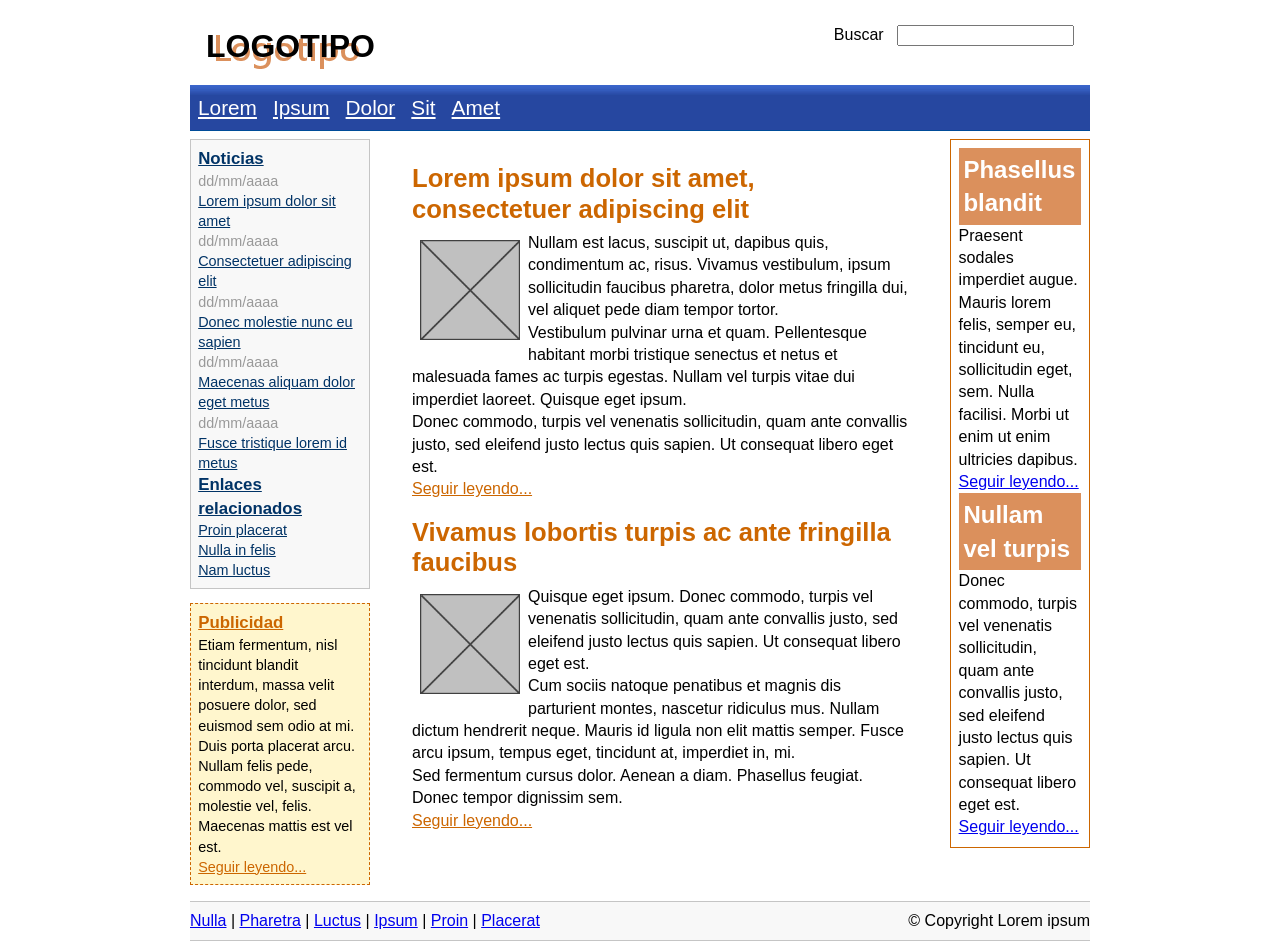
<file: activity3/index.html>
<!DOCTYPE html PUBLIC "-//W3C//DTD XHTML 1.0 Transitional//EN" "http://www.w3.org/TR/xhtml1/DTD/xhtml1-transitional.dtd">
<html xmlns="http://www.w3.org/1999/xhtml" lang="es" xml:lang="es">

<head>
    <meta http-equiv="Content-Type" content="text/html; charset=iso-8859-1" />
   	<link rel="stylesheet" type="text/css" href="ejercicio.css" title="style" />
	<title>Lorem ipsum</title>
</head>

<body>
<!-- Contenedor -->
<div id="contenedor">

	<!-- Cabecera -->
	<div id="cabecera">
		<div id="logo">
			<h1><span>LOGOTIPO</span></h1>
		</div>

		<div id="buscador">
			<form action="#" method="post">
				Buscar &nbsp; <input name="busqueda" type="text" />
			</form>
		</div>
		
		<div class="clear"></div>
	</div>
	<!-- /Cabecera -->
	
	<!-- Menu principal -->
	<div id="menu">
		<ul id="menu_principal">
			<li><a href="#">Lorem</a></li>
			<li><a href="#">Ipsum</a></li>
			<li><a href="#">Dolor</a></li>
			<li><a href="#">Sit</a></li>
			<li><a href="#">Amet</a></li>
		</ul>
		<div class="clear"></div>
	</div>
	

	<!-- Lateral -->
	<div id="lateral">
	
		<!-- Noticias -->
		<div id="noticias">
			<h3><a href="#">Noticias</a></h3>
			<p><span class="fecha">dd/mm/aaaa</span> <a href="#">Lorem ipsum dolor sit amet</a></p>
			<p><span class="fecha">dd/mm/aaaa</span> <a href="#">Consectetuer adipiscing elit</a></p>
			<p><span class="fecha">dd/mm/aaaa</span> <a href="#">Donec molestie nunc eu sapien</a></p>
			<p><span class="fecha">dd/mm/aaaa</span> <a href="#">Maecenas aliquam dolor eget metus</a></p>
			<p><span class="fecha">dd/mm/aaaa</span> <a href="#">Fusce tristique lorem id metus</a></p>
				
			<h3><a href="#">Enlaces relacionados</a></h3>
			<ul>
				<li><a href="#">Proin placerat</a></li>
				<li><a href="#">Nulla in felis</a></li>
				<li><a href="#">Nam luctus</a></li>
			</ul>
		</div>
		<!-- /Noticias -->
	
		<!-- Publicidad -->
		<div id="publicidad">
			<h3><a href="#">Publicidad</a></h3>
			<p>Etiam fermentum, nisl tincidunt blandit interdum, massa velit posuere dolor, sed euismod sem odio at mi.</p>
			<p>Duis porta placerat arcu. Nullam felis pede, commodo vel, suscipit a, molestie vel, felis. Maecenas mattis est vel est.</p>
			<p><a href="#">Seguir leyendo...</a></p>
		</div>
		<!-- /Publicidad -->

	</div>
	<!-- /Lateral -->
	
<div id="contenido">
	
	<!-- Principal -->
	<div id="principal">
		
		<div class="articulo">
			<h2>Lorem ipsum dolor sit amet, consectetuer adipiscing elit</h2>
		
			<img src="imagen.png" alt="Imagen gen�rica" />
			
			<p>Nullam est lacus, suscipit ut, dapibus quis, condimentum ac, risus. Vivamus vestibulum, ipsum sollicitudin faucibus pharetra, dolor metus fringilla dui, vel aliquet pede diam tempor tortor.</p>
			<p>Vestibulum pulvinar urna et quam. Pellentesque habitant morbi tristique senectus et netus et malesuada fames ac turpis egestas. Nullam vel turpis vitae dui imperdiet laoreet. Quisque eget ipsum.</p>
			<p>Donec commodo, turpis vel venenatis sollicitudin, quam ante convallis justo, sed eleifend justo lectus quis sapien. Ut consequat libero eget est.</p>
			<p><a href="#">Seguir leyendo...</a></p>
		</div>
	
		<div class="articulo">
			<h2>Vivamus lobortis turpis ac ante fringilla faucibus</h2>
		
			<img src="imagen.png" alt="Imagen gen�rica" />
			
			<p>Quisque eget ipsum. Donec commodo, turpis vel venenatis sollicitudin, quam ante convallis justo, sed eleifend justo lectus quis sapien. Ut consequat libero eget est.</p>
			<p>Cum sociis natoque penatibus et magnis dis parturient montes, nascetur ridiculus mus. Nullam dictum hendrerit neque. Mauris id ligula non elit mattis semper. Fusce arcu ipsum, tempus eget, tincidunt at, imperdiet in, mi.</p>
			<p>Sed fermentum cursus dolor. Aenean a diam. Phasellus feugiat. Donec tempor dignissim sem.</p>
			<p><a href="#">Seguir leyendo...</a></p>
		</div>
		
	</div>
	<!-- /Principal -->
	
	<!-- Secundario -->
	<div id="secundario">
		<h2>Phasellus blandit</h2>
		<p>Praesent sodales imperdiet augue. Mauris lorem felis, semper eu, tincidunt eu, sollicitudin eget, sem. Nulla facilisi. Morbi ut enim ut enim ultricies dapibus.</p>
		<p><a href="#">Seguir leyendo...</a></p>
	
		<h2>Nullam vel turpis</h2>
		<p>Donec commodo, turpis vel venenatis sollicitudin, quam ante convallis justo, sed eleifend justo lectus quis sapien. Ut consequat libero eget est.</p>
		<p><a href="#">Seguir leyendo...</a></p>
	</div>
	<!-- /Secundario -->

	</div>
	<!-- /Contenido -->
	
    <div class="clear"></div>
	
    <!-- Pie -->
	<div id="pie">
		<span class="enlaces">
			<a href="#">Nulla</a> |
			<a href="#">Pharetra</a> |
			<a href="#">Luctus</a> |
			<a href="#">Ipsum</a> |
			<a href="#">Proin</a> |
			<a href="#">Placerat</a>
		</span>
		
		<span class="copyright">
			&copy; Copyright Lorem ipsum
		</span>
		<div class="clear"></div>
	</div>
	<!-- /Pie -->

</div>
<!-- /Contenedor -->

</body>
</html>
</file>
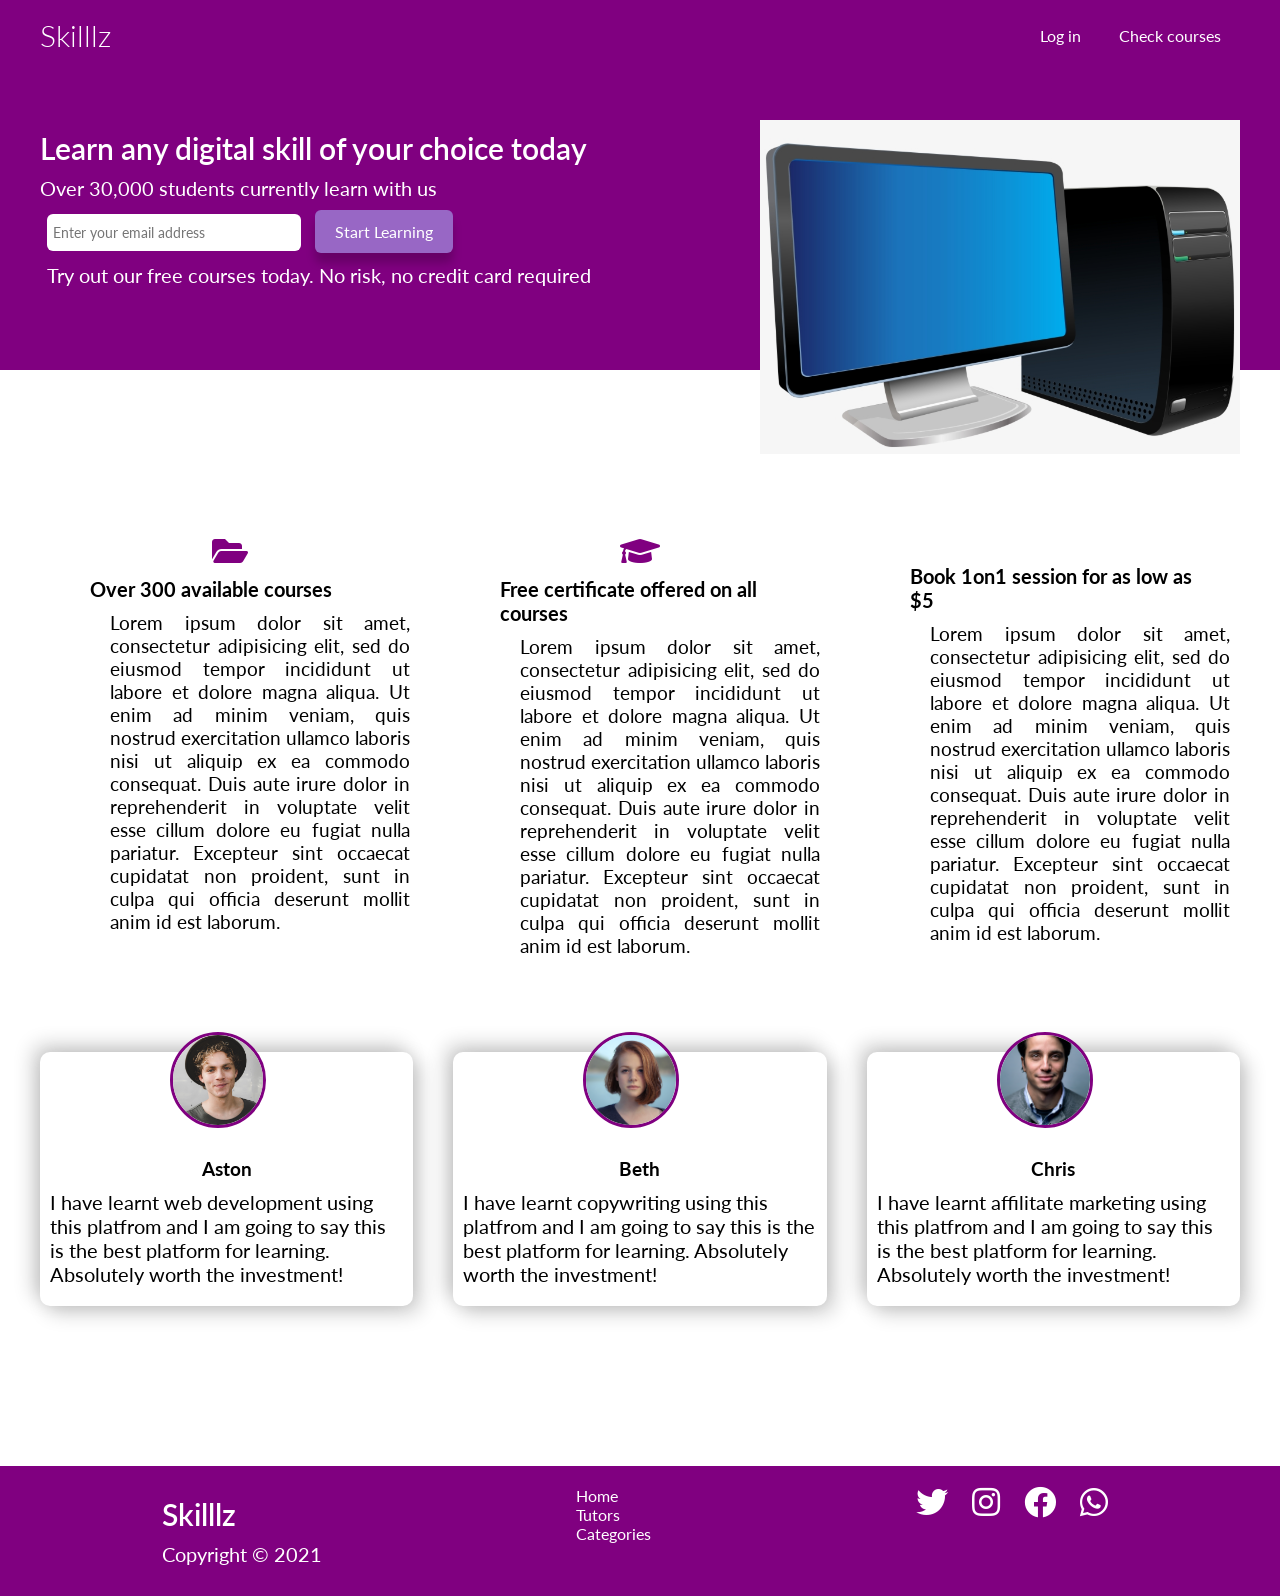
<file: 1/indexFlexbox.html>
<!DOCTYPE html>
<html lang="en">
<head>
  <meta charset="UTF-8">
  <meta name="viewport" content="width=device-width, initial-scale=1.0">
  <meta http-equiv="X-UA-Compatible" content="ie=edge">
  <title>Skilllz || Learn today</title>
  <link rel="stylesheet" href="stylesFlexbox.css">
  <link rel="stylesheet" href="https://cdnjs.cloudflare.com/ajax/libs/font-awesome/5.15.4/css/all.min.css" integrity="sha512-1ycn6IcaQQ40/MKBW2W4Rhis/DbILU74C1vSrLJxCq57o941Ym01SwNsOMqvEBFlcgUa6xLiPY/NS5R+E6ztJQ=="
  crossorigin="anonymous" referrerpolicy="no-referrer" />
</head>
<body>
      <div class="navbar">
        <div class="container flex">
          <h1 class="logo">Skilllz</h1>
            <nav>
              <ul>
                <li class="nav"><a class="outline" href="">Log in</a></li>
                <li class="nav"><a href="" class="outline">Check courses</a></li>
              </ul>
            </nav>
        </div>
      </div>
      <section class="showcase">
        <div class="container">
            <div class="grid">
              <div class="grid-item-1">
                <div class="showcase-text">
                  <h1>Learn any digital skill of your choice today</h1>
                  <p class="supporting-text"> Over 30,000 students currently learn with us</p>
                </div>
                <div class="showcase-form">
                  <form action="">
                    <input type="email" placeholder="Enter your email address">
                    <input type="submit" class="btn" value="Start Learning">
                  </form>
                  <p class="little-info">Try out our free courses today. No risk, no credit card required</p>
                </div>
              </div>

              <div class="grid-item-2">
                <div class="image">
                  <img src="./img/transparent.png" alt="">
                </div>
              </div>
           </div>

        </div>
      </section>

    <div class="lower-container container">
      <section class="stats">
        <div class="flex">
          <div class="stat">
            <i class="fa fa-folder-open fa-2x" aria-hidden="true"></i>
            <h3 class="title">Over 300 available courses</h3>
            <p class="text">Lorem ipsum dolor sit amet, consectetur adipisicing elit, sed do eiusmod tempor incididunt ut labore et dolore magna aliqua. Ut enim ad minim veniam, quis nostrud exercitation ullamco laboris nisi ut aliquip ex ea commodo consequat. Duis aute irure dolor in reprehenderit in voluptate velit esse cillum dolore eu fugiat nulla pariatur.
              Excepteur sint occaecat cupidatat non proident, sunt in culpa qui officia deserunt mollit anim id est laborum.</p>
          </div>
          <div class="stat">
            <i class="fa fa-graduation-cap fa-2x" aria-hidden="true"></i>
            <h3 class="title">Free certificate offered on all courses</h3>
            <p class="text">Lorem ipsum dolor sit amet, consectetur adipisicing elit, sed do eiusmod tempor incididunt ut labore et dolore magna aliqua. Ut enim ad minim veniam, quis nostrud exercitation ullamco laboris nisi ut aliquip ex ea commodo consequat. Duis aute irure dolor in reprehenderit in voluptate velit esse cillum dolore eu fugiat nulla pariatur.
              Excepteur sint occaecat cupidatat non proident, sunt in culpa qui officia deserunt mollit anim id est laborum.</p>
          </div>
          <div class="stat">
            <i class="fa fa-credit-card-alt fa-2x" aria-hidden="true"></i>
            <h3 class="title">Book 1on1 session for as low as $5</h3>
            <p class="text">Lorem ipsum dolor sit amet, consectetur adipisicing elit, sed do eiusmod tempor incididunt ut labore et dolore magna aliqua. Ut enim ad minim veniam, quis nostrud exercitation ullamco laboris nisi ut aliquip ex ea commodo consequat. Duis aute irure dolor in reprehenderit in voluptate velit esse cillum dolore eu fugiat nulla pariatur.
              Excepteur sint occaecat cupidatat non proident, sunt in culpa qui officia deserunt mollit anim id est laborum.</p>
          </div>
        </div>
      </section>


    <section class="testimonials">
      <div class="container">
        <div class="testimonial grid-3">
          <div class="card">
            <div class="circle">
              <img src="./img/4.jpg" alt="">
            </div>
            <h3>Aston</h3>
            <p>I have learnt web development using this platfrom and I am going to say this is the best platform for learning. Absolutely
            worth the investment!</p>
          </div>
          <div class="card">
            <div class="circle">
              <img src="./img/5.jpg" alt="">
            </div>
            <h3>Beth</h3>
            <p>I have learnt copywriting using this platfrom and I am going to say this is the best platform for learning. Absolutely
            worth the investment!</p>
          </div>
          <div class="card">
            <div class="circle">
              <img src="./img/6.jpg" alt="">
            </div>
            <h3>Chris</h3>
            <p>I have learnt affilitate marketing using this platfrom and I am going to say this is the best platform for learning. Absolutely
            worth the investment!</p>
          </div>
        </div>
      </div>
    </section>
 </div>
 <footer>
   <div class="container grid-3">
     <div class="copyright">
       <h1>Skilllz</h1>
       <p>Copyright &copy; 2021</p>
     </div>
     <nav class="links">
       <ul>
         <li><a href="" class="outline">Home</a></li>
         <li><a href="" class="outline">Tutors</a></li>
         <li><a href="" class="outline">Categories</a></li>
       </ul>
     </nav>
     <div class="profiles">
       <a href=""><i class="fab fa-twitter fa-2x"></i></a>
       <a href=""><i class="fab fa-instagram fa-2x"></i></a>
       <a href=""><i class="fab fa-facebook fa-2x"></i></a>
       <a href=""><i class="fab fa-whatsapp fa-2x"></i></a>
     </div>
   </div>
 </footer>
</body>
</html>
</file>
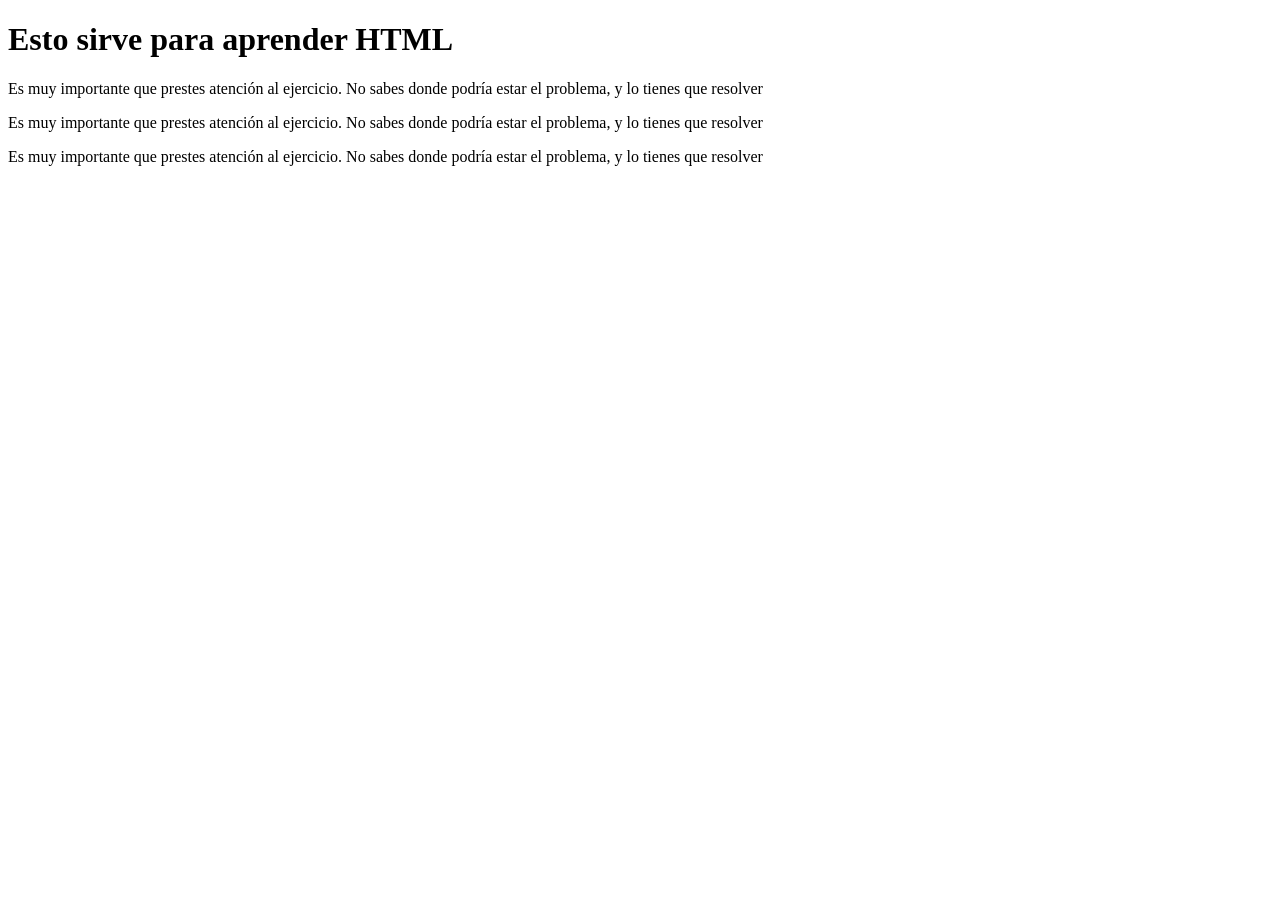
<file: activity2/Ejemplo 1_ Corrección de estructura - Tema 2.html>
<!DOCTYPE html>
<html lang="en">
<head>
    <meta charset="UTF-8">
    <meta name="description" content="Ejercicio Corrigiendo Errores">
    <meta name="viewport" content="width=device-width, initial-scale=1.0">
    <title>Revisa y corrige los errores que encuentres </title>
</head>
<body>    
    <h1>Esto sirve para aprender HTML</h1>
    
    <p>Es muy importante que prestes atención al ejercicio. No sabes donde podría estar el problema, y ​​lo tienes que resolver</p>
   
    <p>Es muy importante que prestes atención al ejercicio. No sabes donde podría estar el problema, y ​​lo tienes que resolver</p>
      
    <p>Es muy importante que prestes atención al ejercicio. No sabes donde podría estar el problema, y ​​lo tienes que resolver</p>    
    </body>
    
</html>
</file>
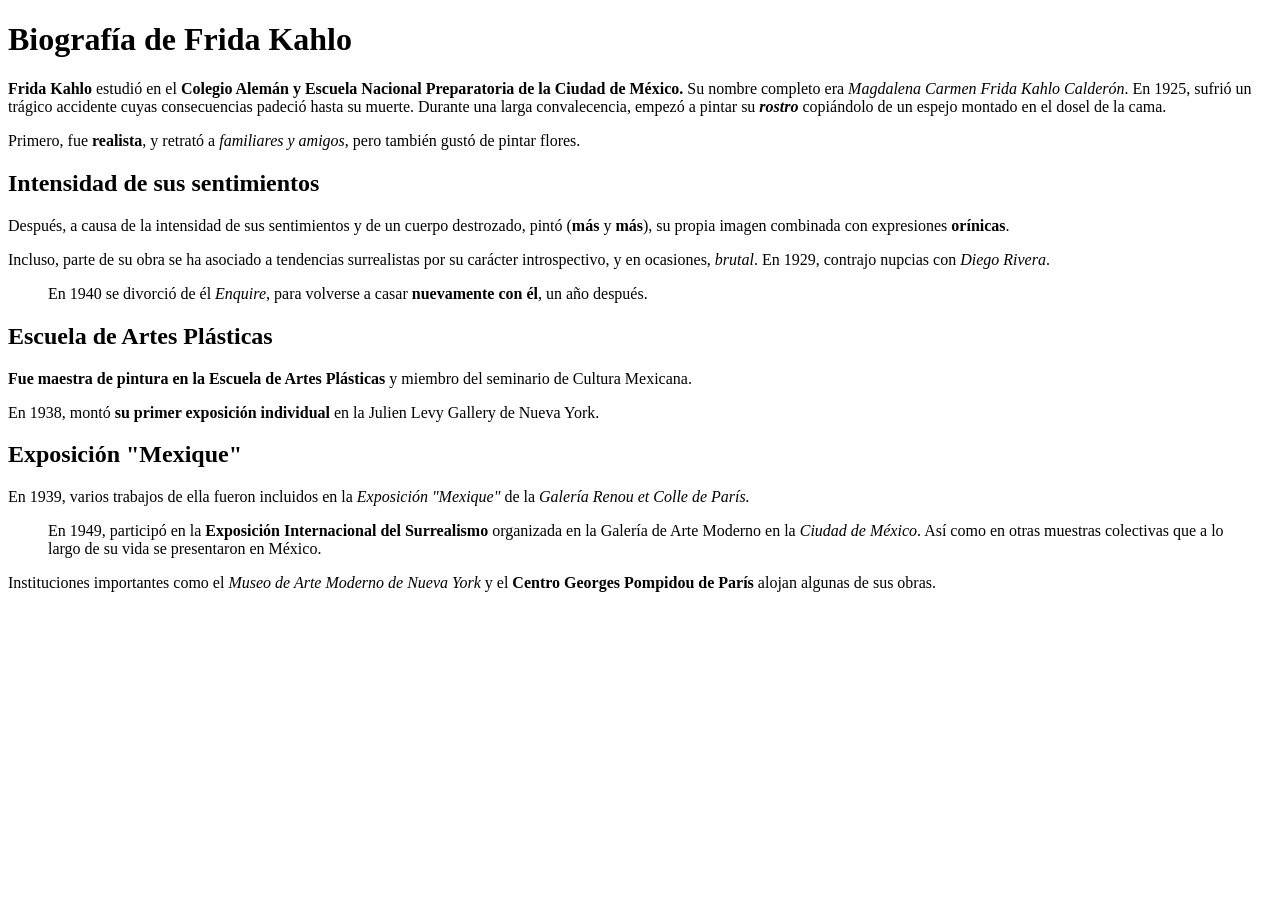
<file: activity2/Ejercicio 2_ Cambiar el formato web – Tema 2.html>
<!DOCTYPE html>
<html>
<head>
	<title>Ejercicio html etiquetas de texto básicas</title>
	<meta charset="utf-8"/>
</head>
<body>

	<h1>Biografía de Frida Kahlo</h1>
	<p><strong>Frida Kahlo</strong>  estudió en el <b>Colegio Alemán y Escuela Nacional Preparatoria de la Ciudad de México.</b> Su nombre completo era <i>Magdalena Carmen Frida Kahlo Calderón</i>. En 1925, sufrió un trágico accidente cuyas consecuencias padeció hasta su muerte. Durante una larga convalecencia, empezó a pintar su <i><strong>rostro</strong></i> copiándolo de un espejo montado en el dosel de la cama. </p>
	<p>Primero, fue <strong>realista</strong>, y retrató a <em>familiares y amigos</em>, pero también gustó de pintar flores.</p>
	<h2>Intensidad de sus sentimientos</h2>
	<p>Después, a causa de la intensidad de sus sentimientos y de un cuerpo destrozado, pintó (<strong>más</strong> y <strong>más</strong>), su propia imagen combinada con expresiones <b>orínicas</b>.</p>
	<p>Incluso, parte de su obra se ha asociado a tendencias surrealistas por su carácter introspectivo, y en ocasiones, <i>brutal</i>. En 1929, contrajo nupcias con <em>Diego Rivera</em>.</p>
	<dl>
		<dd>En 1940 se divorció de él <i>Enquire</i>, para volverse a casar <strong>nuevamente con él</strong>, un año después.</dd>
	</dl>
	<h2>Escuela de Artes Plásticas</h2>
	<b>Fue maestra de pintura en la Escuela de Artes Plásticas</b> y miembro del seminario de Cultura Mexicana.
	<p>En 1938, montó <strong>su primer exposición individual</strong> en la Julien Levy Gallery de Nueva York.</p>
	<h2>Exposición "Mexique"</h2>
	En 1939, varios trabajos de ella fueron incluidos en la <em>Exposición "Mexique"</em> de la <i>Galería Renou et Colle de París.</i>
	<blockquote>
		En 1949, participó en la <b>Exposición Internacional del Surrealismo</b> organizada en la Galería de Arte Moderno en la <em>Ciudad de México</em>. Así como en otras muestras colectivas que a lo largo de su vida se presentaron en México.	
	</blockquote>
	<p>Instituciones importantes como el <i>Museo de Arte Moderno de Nueva York</i>  y el <strong>Centro Georges Pompidou de París</strong> alojan algunas de sus obras.</p>
</body>
</html>
</file>
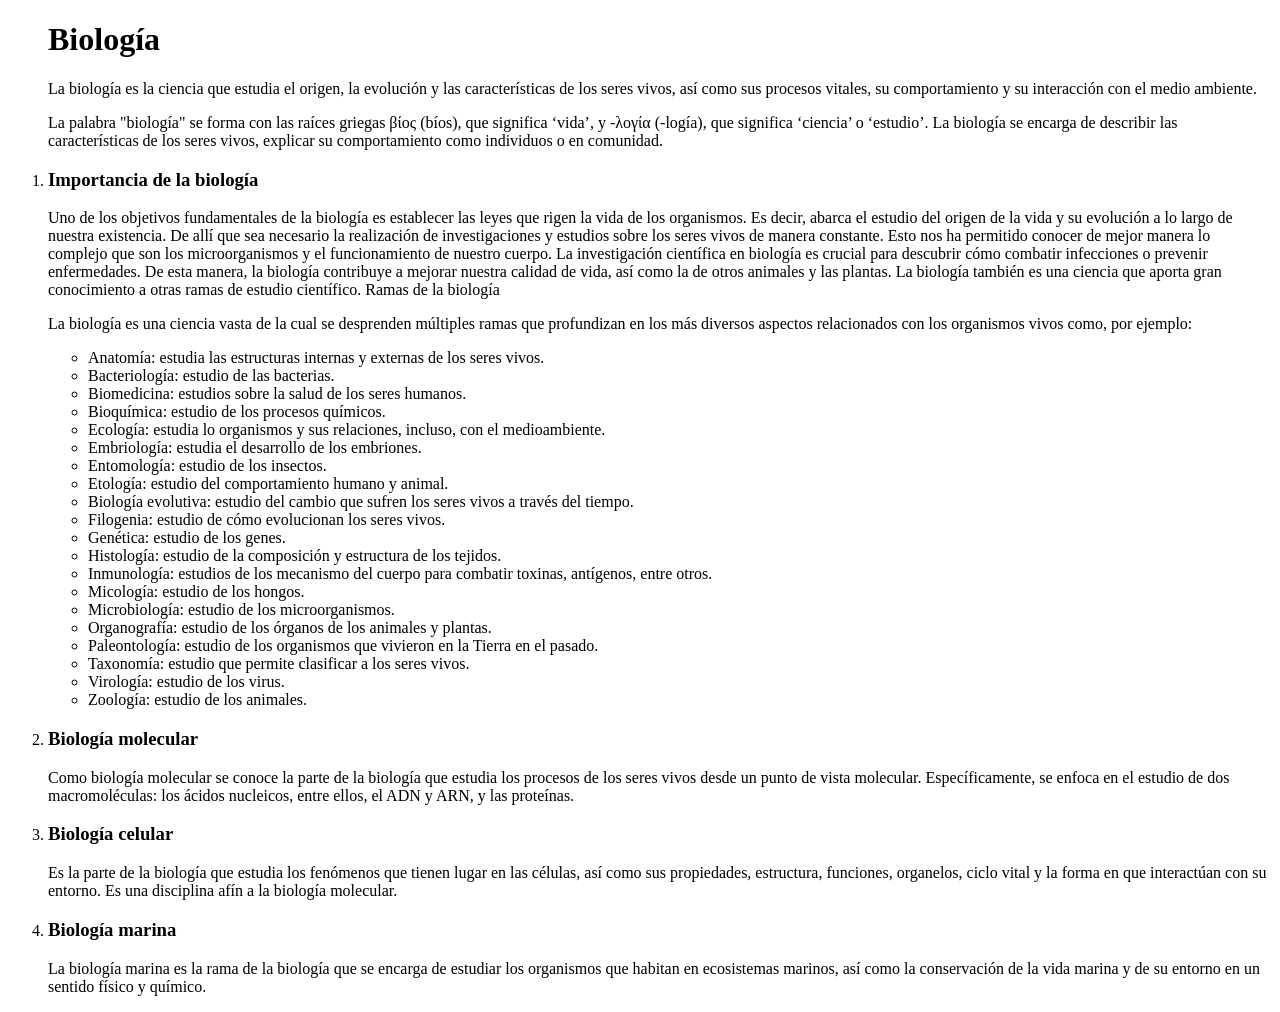
<file: activity2/Ejercicio 3_ Texto plano – Tema 2.html>
<!DOCTYPE html>
<html lang="en">
<head>
    <meta charset="UTF-8">
    <meta name="viewport" content="width=device-width, initial-scale=1.0">
    <title>Document</title>
</head>
<body>
    <ol>
        <h1>Biología</h1>
        <p>La biología es la ciencia que estudia el origen, la evolución y las características de los seres vivos, así como sus procesos vitales, su comportamiento y su interacción con el medio ambiente.</p>
        La palabra "biología" se forma con las raíces griegas βίος (bíos), que significa ‘vida’, y -λογία (-logía), que significa ‘ciencia’ o ‘estudio’.
        La biología se encarga de describir las características de los seres vivos, explicar su comportamiento como individuos o en comunidad.
        
        <li><h3>Importancia de la biología</h3></li>
        Uno de los objetivos fundamentales de la biología es establecer las leyes que rigen la vida de los organismos. Es decir, abarca el estudio del origen de la vida y su evolución a lo largo de nuestra existencia.
        De allí que sea necesario la realización de investigaciones y estudios sobre los seres vivos de manera constante. Esto nos ha permitido conocer de mejor manera lo complejo que son los microorganismos y el funcionamiento de nuestro cuerpo.
        La investigación científica en biología es crucial para descubrir cómo combatir infecciones o prevenir enfermedades. De esta manera, la biología contribuye a mejorar nuestra calidad de vida, así como la de otros animales y las plantas.
        La biología también es una ciencia que aporta gran conocimiento a otras ramas de estudio científico.
        Ramas de la biología
        <p>La biología es una ciencia vasta de la cual se desprenden múltiples ramas que profundizan en los más diversos aspectos relacionados con los organismos vivos como, por ejemplo:</p>
        <ul>
            <li>Anatomía: estudia las estructuras internas y externas de los seres vivos.</li>
            <li>Bacteriología: estudio de las bacterias.</li>
            <li>Biomedicina: estudios sobre la salud de los seres humanos.</li>
            <li>Bioquímica: estudio de los procesos químicos.</li>
            <li>Ecología: estudia lo organismos y sus relaciones, incluso, con el medioambiente.</li>
            <li>Embriología: estudia el desarrollo de los embriones.</li>
            <li>Entomología: estudio de los insectos.</li>
            <li>Etología: estudio del comportamiento humano y animal.</li>
            <li>Biología evolutiva: estudio del cambio que sufren los seres vivos a través del tiempo.</li>
            <li>Filogenia: estudio de cómo evolucionan los seres vivos.</li>
            <li>Genética: estudio de los genes.</li>
            <li>Histología: estudio de la composición y estructura de los tejidos.</li>
            <li>Inmunología: estudios de los mecanismo del cuerpo para combatir toxinas, antígenos, entre otros.</li>
            <li>Micología: estudio de los hongos.</li>
            <li>Microbiología: estudio de los microorganismos.</li>
            <li>Organografía: estudio de los órganos de los animales y plantas.</li>
            <li>Paleontología: estudio de los organismos que vivieron en la Tierra en el pasado.</li>
            <li>Taxonomía: estudio que permite clasificar a los seres vivos.</li>
            <li>Virología: estudio de los virus.</li>
            <li>Zoología: estudio de los animales.</li>
        </ul>
        <li><h3>Biología molecular</h3></li>
        <p>Como biología molecular se conoce la parte de la biología que estudia los procesos de los seres vivos desde un punto de vista molecular. Específicamente, se enfoca en el estudio de dos macromoléculas: los ácidos nucleicos, entre ellos, el ADN y ARN, y las proteínas.</p>
        <li><h3>Biología celular</h3></li>
        <p>Es la parte de la biología que estudia los fenómenos que tienen lugar en las células, así como sus propiedades, estructura, funciones, organelos, ciclo vital y la forma en que interactúan con su entorno. Es una disciplina afín a la biología molecular.</p>
        <li><h3>Biología marina</h3></li>
        <p>La biología marina es la rama de la biología que se encarga de estudiar los organismos que habitan en ecosistemas marinos, así como la conservación de la vida marina y de su entorno en un sentido físico y químico.</p>
        
    </ol>

</body>
</html>
</file>
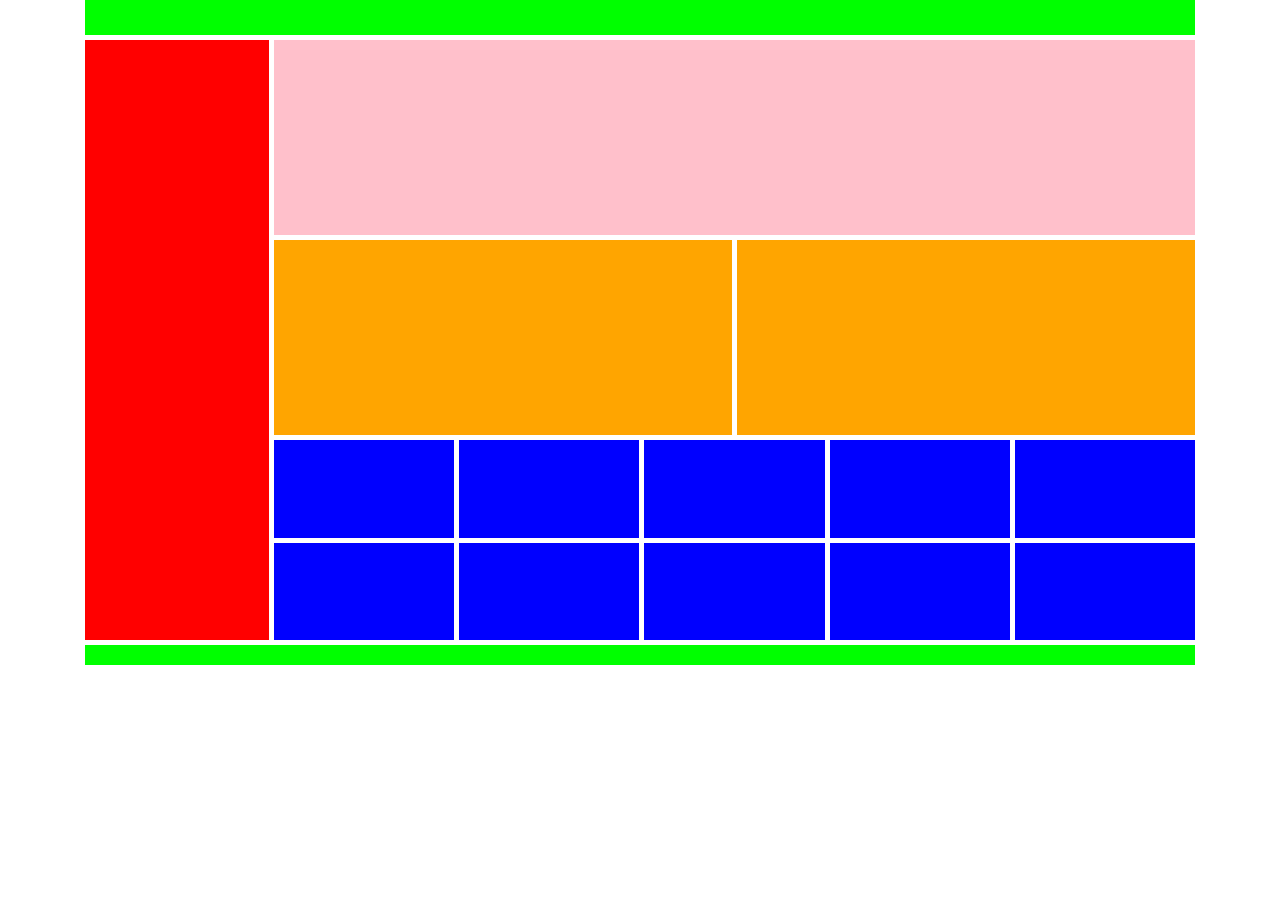
<file: activity6/exercise1.html>
<!DOCTYPE html>
<html lang="en">
<head>
    <meta charset="UTF-8">
    <meta name="viewport" content="width=device-width, initial-scale=1.0">
    <link rel="stylesheet" href="https://cdn.jsdelivr.net/npm/bootstrap@4.4.1/dist/css/bootstrap.min.css" integrity="sha384-Vkoo8x4CGsO3+Hhxv8T/Q5PaXtkKtu6ug5TOeNV6gBiFeWPGFN9MuhOf23Q9Ifjh" crossorigin="anonymous">
    <link rel="stylesheet" href="css/style.css">
    <title>Document</title>
</head>
<body>
    <main class="container">
        <header class="header"></header>
        <div class="middle">
            <aside class="sidebar"></aside>
            <section class="gallery">
                <header class="gallery-header"></header>
                <div class="rectangules">
                    <article class="rec-items"></article>
                    <article class="rec-items"></article>
                </div>
                <div class="gallery-items">
                    <article class="item"></article>
                    <article class="item"></article>
                    <article class="item"></article>
                    <article class="item"></article>
                    <article class="item"></article>

                    <article class="item"></article>
                    <article class="item"></article>
                    <article class="item"></article>
                    <article class="item"></article>
                    <article class="item"></article>

                </div>

            </section>

        </div>
        <footer class="footer"></footer>

    </main>
    
    

    <script>
        window.addEventListener('resize', () => {
            console.log('Ancho:', window.innerWidth);
        });
    </script>
    <script src="https://cdn.jsdelivr.net/npm/bootstrap@4.4.1/dist/js/bootstrap.min.js" integrity="sha384-wfSDF2E50Y2D1uUdj0O3uMBJnjuUD4Ih7YwaYd1iqfktj0Uod8GCExl3Og8ifwB6" crossorigin="anonymous"></script>
</body>
</html>
</file>
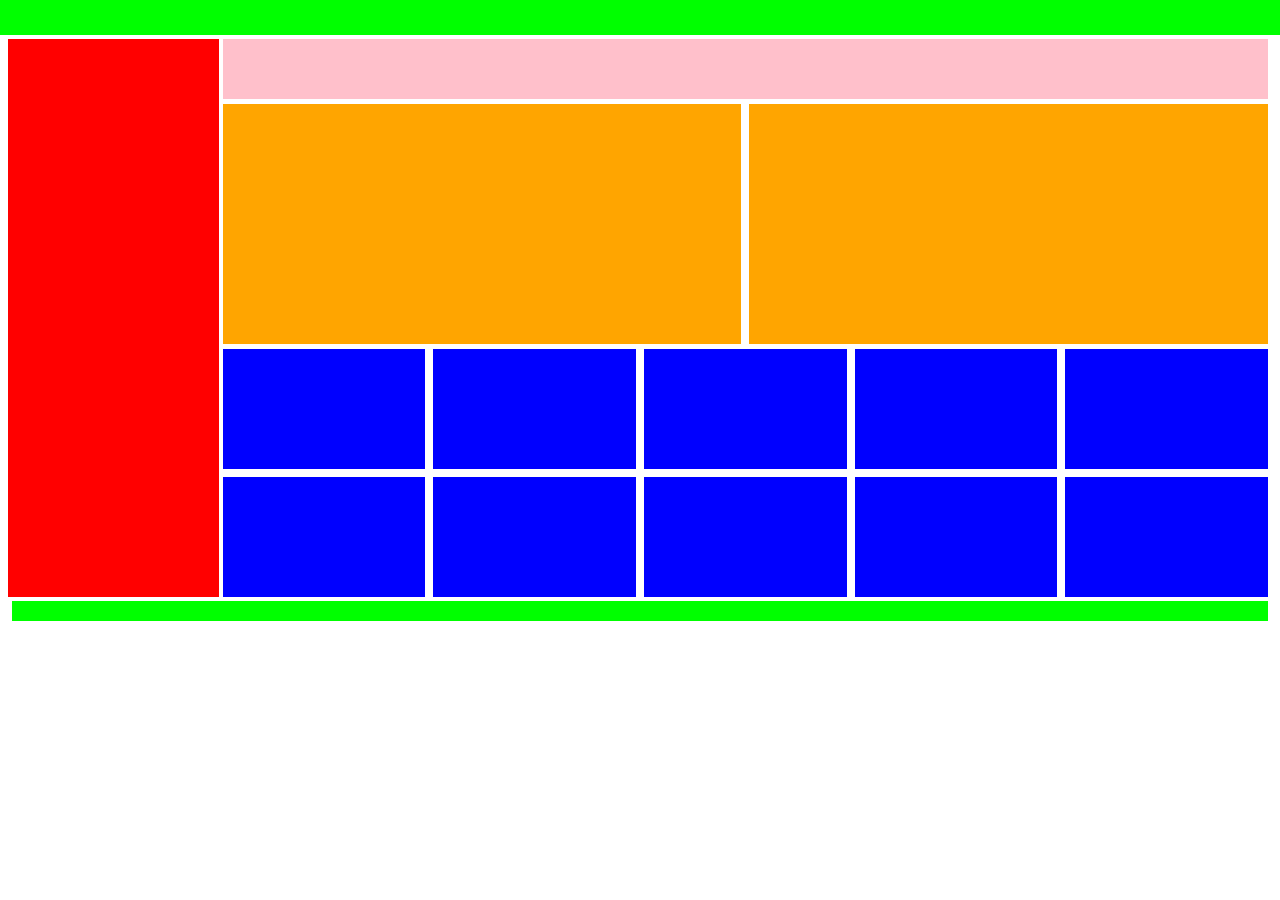
<file: activity6/exercise3.html>
<!DOCTYPE html>
<html lang="en">
<head>
    <meta charset="UTF-8">
    <meta name="viewport" content="width=device-width, initial-scale=1.0">
    <link href="https://cdn.jsdelivr.net/npm/bootstrap@5.2.3/dist/css/bootstrap.min.css" rel="stylesheet" integrity="sha384-rbsA2VBKQhggwzxH7pPCaAqO46MgnOM80zW1RWuH61DGLwZJEdK2Kadq2F9CUG65" crossorigin="anonymous">
    <link rel="stylesheet" href="css/style2.css">
    <title>Document</title>
</head>
<body>

<main class="container-fluid">

    <!-- HEADER -->
    <header class="header row"></header>

    <!-- MIDDLE -->
    <div class="row g-2 py-1">

        <!-- SIDEBAR -->
        <aside class="sidebar col-12 col-sm-2"></aside>

        <!-- GALLERY -->
        <section class="gallery col-12 col-sm-10">

            <header class="gallery-header"></header>

            <!-- RECTANGLES -->
            <div class="row g-2 rectangules">
                <article class="col-12  col-md-6">
                    <div class="rec-items"></div>
                </article>

                <article class="col-12 col-md-6">
                    <div class="rec-items "></div>
                </article>
            </div>

            <!-- GALLERY ITEMS -->
            <div class="row row-cols-2 row-cols-sm-3 row-cols-lg-5 g-2 gallery-items">
                <article class="col">
                    <div class="item"></div>
                </article>
                <article class="col">
                    <div class="item"></div>
                </article>
                <article class="col">
                    <div class="item"></div>
                </article>
                <article class="col">
                    <div class="item"></div>
                </article>
                <article class="col">
                    <div class="item"></div>
                </article>
                <article class="col">
                    <div class="item"></div>
                </article>
                <article class="col">
                    <div class="item"></div>
                </article>
                <article class="col">
                    <div class="item"></div>
                </article>
                <article class="col">
                    <div class="item"></div>
                </article>
                <article class="col">
                    <div class="item"></div>
                </article>
            </div>

        </section>
    </div>

    <!-- FOOTER -->
    <footer class="footer col-12"></footer>

</main>

    


    <script src="https://cdn.jsdelivr.net/npm/bootstrap@5.2.3/dist/js/bootstrap.bundle.min.js" integrity="sha384-kenU1KFdBIe4zVF0s0G1M5b4hcpxyD9F7jL+jjXkk+Q2h455rYXK/7HAuoJl+0I4" crossorigin="anonymous"></script>
</body>
</html>
</file>
<file: activity3/ejercicio.css>
/* === IMPORTANTE ===================================================
    No modificar estos estilos, ya que son imprescindibles para
    que la página se vea correctamente.
    ================================================================== */
  
  /*-- Básico ----------------------------------------------------------*/
  ul, ul li { margin: 0; padding: 0; list-style: none; }
  h1, h2, h3, p, form { margin: 0; padding: 0; }
  .clear { clear: both; }
  img { border: none; }
  
  /*-- Layout ----------------------------------------------------------*/
  #contenedor {
    width: 90%;
    max-width: 900px;
    width: expression(document.body.clientWidth > 901? "900px": "auto");
    margin: 0 auto;
  }
  
  #cabecera, #menu, #lateral, #contenido, #contenido #principal, #contenido #secundario, #pie {
    border: 
    
  }
  
  #cabecera { clear: both; }
  #menu { clear: both; }
  #lateral { float: left; width: 20%; }
  #contenido { float: right; width: 78%; }
  #contenido #principal { float: left; width: 78%; }
  #contenido #secundario { float: right; width: 20%; }
  #pie { clear: both; }
  
  /*-- Cabecera --------------------------------------------------------*/
  #cabecera #logo { float: left; }
  #cabecera #buscador { float: right; }
  
  /*-- Menu ------------------------------------------------------------*/
  #menu ul#menu_principal li { display: inline; float: left; }
  
  /*-- Sección Principal -----------------------------------------------*/
  #contenido #principal .articulo img { width: 100px; float: left; }
  
  /*-- Pie de página ---------------------------------------------------*/
  #pie .enlaces   { float: left; }
  #pie .copyright { float: right; }
  
  /* === IMPORTANTE ===================================================
    A partir de aquí, se pueden añadir todos los estilos propios que 
    sean necesarios.
    ================================================================== */

  *{
    box-sizing: border-box;
  }

  body{
    color:black;
    font-family: Arial, Helvetica, sans-serif;
    font-size: 0.9 em;
    line-height: 1.4;
  }
  #cabecera{
    padding:1em;
  }
  #cabecera h1{
    background-image: url(logo.gif);
  }

  #menu{
  padding:0.5em;
  margin-bottom:0.5em;
  border-bottom: 1px solid #004C99;
  background-image:url(fondo_menu.gif);
  }

  #menu_principal li{
    margin-right: 1em;
  }

  #menu a{
    font-size: 1.3em;
    color:white;
  }

 #noticias{
  border:1px solid #C5C5C5;
 }
 #noticias a{
  color:#003366;
 }
 #noticias h3{
  color: #003366;
 }
 #publicidad{
  margin-top: 1em;
  border:1px dashed #CC6600;
  background-color: #FFF6CD;
 }
 #publicidad a{
  color:#CC6600;
 }
 #secundario{
  border: 1px solid #CC6600;
 }
 #secundario h2{
  background-color: #DB905C;
  color: white;
  padding:0.2em;
 }
 #pie{
  border-top:1px solid #C5C5C5;
  border-bottom:1px solid #C5C5C5 ;
 }

 #noticias,#pie{
  background-color: #F8F8F8;
 }
 .articulo h2{
  color:#CC6600;
  font-size:1.6em;
  line-height: 1.2;
  margin-bottom: 0.3em;
 }

 #lateral{
  font-size:0.9em;
 }
 #lateral .fecha{
  display: block;
  color:#999;
 }
  #noticias ,#publicidad,#principal,#secundario{
    padding:0.5em;
  }



  #pie{
    padding:0.5em 0;
    margin-top: 1em;
  }

  .articulo{
    margin:1em;
  }
  .articulo a{
    color:#CC6600;
  }
 
  .articulo img{
    margin:0.5em;
  }
</file>
<file: 1/stylesFlexbox.css>
@import url('https://fonts.googleapis.com/css2?family=Lato:ital,wght@1,300&display=swap');
@import url('https://fonts.googleapis.com/css2?family=Lato:ital,wght@1,300&family=Poppins:wght@300&display=swap');

/* Base Styles */

/* Classes */

*{
    padding:0;
    margin:0;

    font-family: "Lato", sans-serif;
    color:white;
}

a{
    color:#000;
    text-decoration: none;
}

h1{
    font-size:30px;
    font-weight:600;
    margin:10px 0;
    line-height: 1.2;
}

h2{
    font-size: 25px;
    font-weight: 300;
    margin:10px 0;
    line-height: 1.2;
}

p{
    font-size: 20px;
    margin:10px 0;
}

li{
    list-style: none;
}
li a{
    text-decoration: none;
}

.container{
    max-width: 1200px;
    margin:0 auto;
    overflow: visible;
}

img{
    width:100%;
    height:auto;
}

.navbar{
    background-color: purple;
    height: 70px;
    padding: 0 30px;
}

.navbar h1{
    font-size: 30px;
    font-weight: 300;
    margin:10px 0;
    line-height: 1.2;
}

.container.flex{
    display: flex;
    justify-content: space-between;
    align-items: center;
    height: 100%;
}

.container.flex ul{
    display: flex;

}

.container.flex a{
    color: white;
    padding:9px;
    margin:0 10px; 
}

.container.flex a:hover{
    color:#9867C5;
    border-bottom:3px solid #9867C5;
}

.showcase{
    height: 300px;
    background-color: purple;
    margin-bottom:30px;
}
.showcase img{
    background-color:7px 7px 7px rgba(0,0,0,0.2);
}

.showcase-form{
   padding-left: 7px;
}

.showcase .grid{
    display: grid; 
    overflow: visible;
    grid-template-columns: 60% 40%;

}

.grid-item-1,
.grid-item-2{
    position: relative;
    top: 50px;
}

input[type="email"]{
    padding:10px 70px 10px 0;
    font-size:14px;
    border:none;
    border-radius:6px;
    padding-left:6px;
}

.btn{
    border-radius:6px;
    padding: 12px 20px;
    background-color: #9867C5;
    border:none;
    margin-left:10px;
    color:white;
    font-size:16px;
    cursor: pointer;
    box-shadow: 0 10px 10px rgba(0,0,0,0.2);
}

.showcase-form{
    margin: auto;
    font-family: Poppins,sans-serif;
    font-size:15px;
}

.little-info{
    font-size: Poppins,sans-serif;
}

.lower-container{
    margin:120px auto;
    padding:0;
    max-width: 1400px;
}

.lower-container .title{
    color: black;
    font-size:20px;
    text-align: left;
    padding-left: 10px;
    padding-top: 10px;
}

.lower-container .text{
    color: black;
    font-size: 19px;
    width:100%;
    padding:10px;
    margin:0 20px;
    text-align: justify;
}

.flex{
    display:flex;
    justify-content:space-between;
    
}

.stats{
    padding:45px 50px;
    text-align: center;
    margin:0 30px;
}

.stat{
    width: 300px;
}

.fa{
    color: purple;
}

.testimonials{
    padding:40px;
    color:black;
}

.testimonials h3{
    text-align: center;
}

.testimonial.grid-3{
    display: grid;
    grid-template-columns:repeat(3,1fr);
    gap:40px;
}

.card{
    padding:10px;
    background-color: white;
    border-radius: 10px;
    box-shadow:-7px -7px 20px rgba(0,0,0,0.2),
                7px 7px 20px rgba(0,0,0,0.2);
}


.testimonials .card *{
    color: black;
}

.circle{
    background: transparent;
    height:90px;
    border:3px solid purple;
    width: 90px;
    position: relative;
    top: -30px;
    left: 120px;
    border-radius: 50%;
    -moz-border-radius:50%;
    -webkit-border-radius:50%;
}

.circle img{
    width: 100%;
    height: 100%;
    object-fit: cover;
    border-radius: 50%;
}

footer{
    background-color: purple;
    padding:20px 10px;
}

footer a{
    color:white;
    margin: 0 10px;
}

.container.grid-3{
    display: flex;
    justify-content: space-around;
}
</file>
<file: activity6/css/style.css>
.container{
    display: grid;
    gap:5px;
    
}

.header{
    background-color: lime;
    min-height: 35px;
}

.footer{
    background-color: lime;
    min-height: 20px;
}

.middle{
    display: grid;
    grid-template-columns: 1fr 5fr;
    gap:5px
}

.gallery{
    display:grid;
    gap:5px;
    grid-template-rows: 1fr 4fr 4zfr;

}

.rectangules{
    display:grid;
    grid-template-columns: repeat(2,1fr);
    gap:5px;
}


.rec-items{
    background-color: orange;
}

.gallery-items{
    display:grid;
    grid-template-columns: repeat(5,1fr);
    gap:5px;
}

.item{
    background-color: blue;
}


.gallery-header{
    
    background-color: pink;
}

.sidebar{
    background-color: red;
    min-height: 600px;
}
</file>
<file: activity6/css/style2.css>
.container{

    
}

.header{
    background-color: lime;
    min-height: 35px;
}

.footer{
    background-color: lime;
    min-height: 20px;
}



.gallery{
    display:flex;
    flex-direction: column;
    gap:5px;   
}

.gallery-header{
    background-color: pink;
    min-height: 60px;
}

.rectangules{

}


.rec-items{
    background-color: orange;
    min-height: 240px;
}

.gallery-items{
   
}



.item{
    background-color: blue;
    min-height:120px;
   
  
}



.sidebar{
    background-color: red;
    min-height: 400px;
}
</file>
